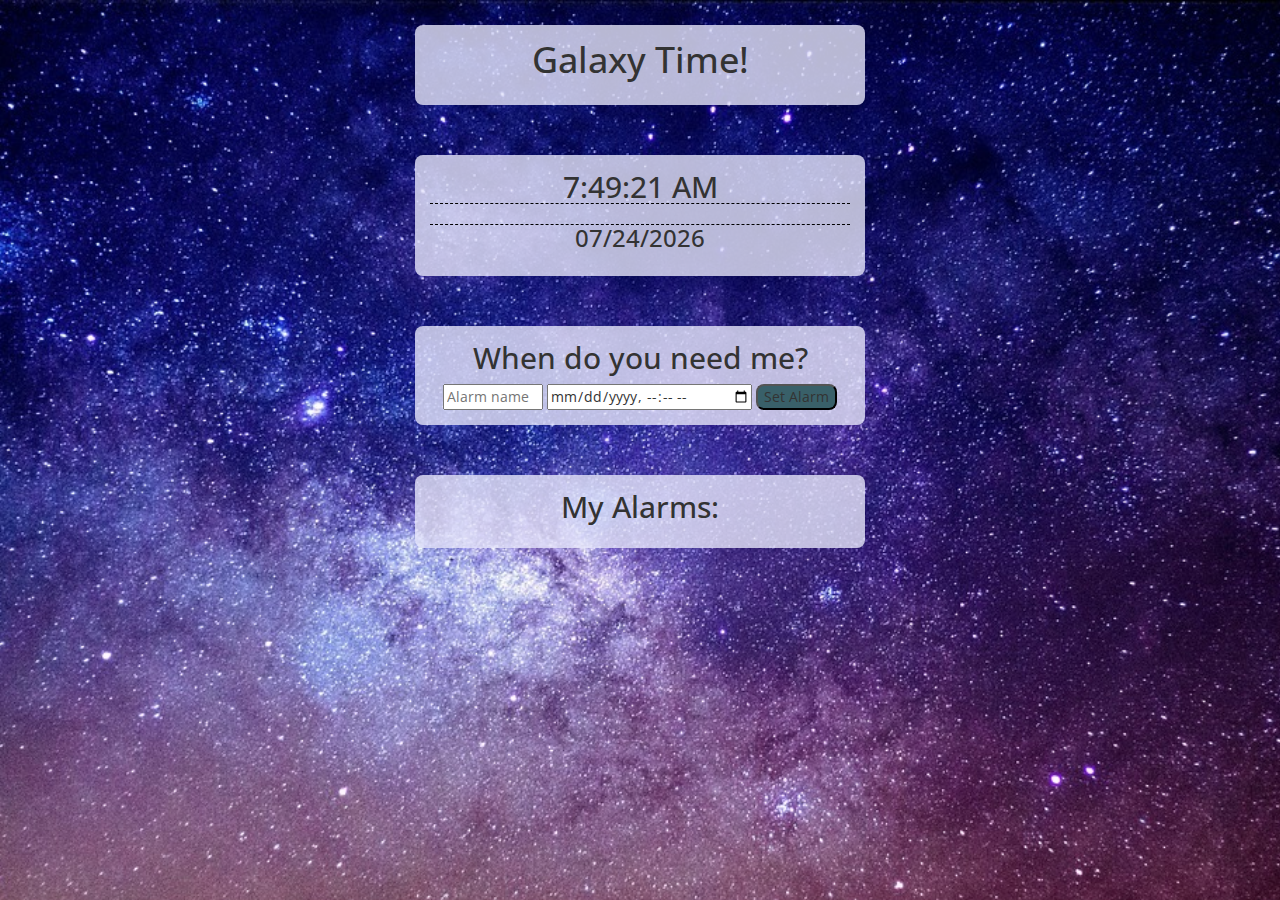
<file: index.html>
<!DOCTYPE html>
<html lang="en">

<head>
    <meta charset="UTF-8">
    <meta name="viewport" content="width=device-width, initial-scale=1.0">
    <meta http-equiv="X-UA-Compatible" content="ie=edge">
    <link rel="stylesheet" href="css/bootstrap.min.css">
    <link rel="stylesheet" href="css/styles.css">
    <title>Galaxy Clock!</title>
</head>

<body>
    <div class="container-fluid">
        <div class="container">
            <div class="row">
                <div class="boxes">
                    <h1>Galaxy Time!</h1>
                </div>
            </div>
            <div class="row">
                <div class="boxes clock">
                    <h2 id="galaxyClock"></h2>
                    <h3 id="date"></h3>
                </div>
            </div>
            <div class="row">
                <div class="alarm_box boxes">
                    <h2>When do you need me?</h2>
                    <input type="text" id="alarmName" placeholder="Alarm name">
                    <input type="datetime-local" id="alarmTime" name="alarmTime">
                    <button id="alarmButton" class="button">
                        Set Alarm
                    </button>
                </div>
            </div>
            <div class="row">
                <div class="boxes">
                    <h2>My Alarms:</h2>
                    <ul id="listedAlarms">

                    </ul>
                </div>
            </div>
            <div id="stop" class="row">
                <div id="alarmBtns" class="alarm_box2">
                    <button id="blinker" class="btn btn-danger btn-lg">Stop Alarm</button>
                </div>
            </div>
        </div>
    </div>



    <!-- SCRIPT LINK -->
    <!-- <script src="js/scripts.js"></script> -->
    <script src="js/clock.js"></script>
</body>

</html>
</file>
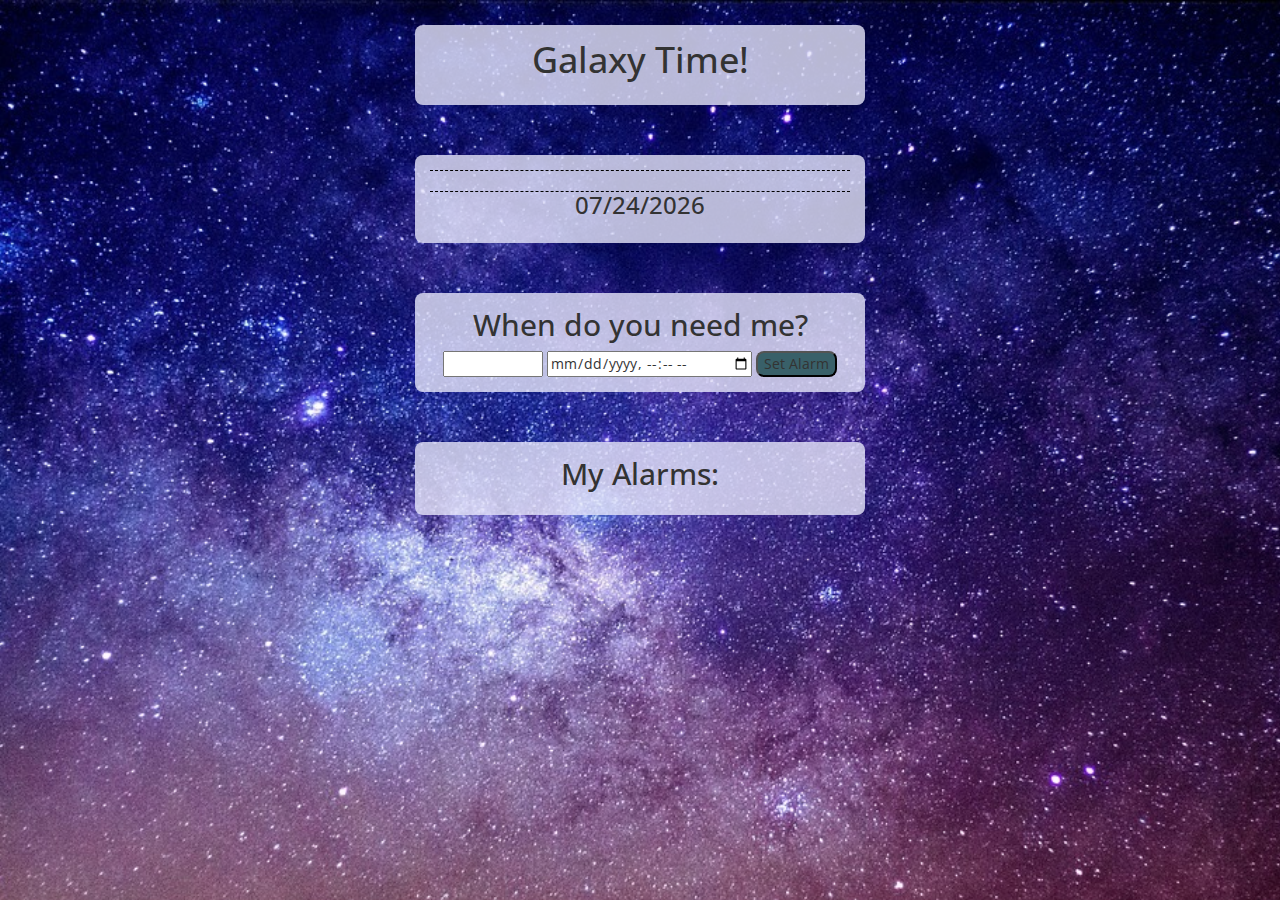
<file: clock.html>
<!DOCTYPE html>
<html lang="en">

<head>
    <meta charset="UTF-8">
    <meta name="viewport" content="width=device-width, initial-scale=1.0">
    <meta http-equiv="X-UA-Compatible" content="ie=edge">
    <link rel="stylesheet" href="css/bootstrap.min.css">
    <link rel="stylesheet" href="css/styles.css">
    <title>Galaxy Clock!</title>
</head>

<body onload="clock()">

    <div class="container-fluid">
        <div class="container">
            <div class="row">
                <div class="boxes">
                    <h1>Galaxy Time!</h1>
                </div>
            </div>
            <div class="row">
                <div class="boxes clock">
                    <h2 id="galaxyClock"></h2>
                    <h3 id="date"></h3>
                </div>
            </div>
            <div class="row">
                <div class="alarm_box boxes">
                    <h2>When do you need me?</h2>
                    <input type="text" id="alarmName">
                    <input type="datetime-local" id="alarmTime" name="alarmTime">
                    <button onClick="makeAlarm();" id="alarmButton" class="button">
                        Set Alarm
                    </button>
                </div>
            </div>
            <div class="row">
                <div class="boxes">
                    <h2>My Alarms:</h2>
                    <ul id="listedAlarms">

                    </ul>
                </div>
            </div>
            <div id="stop" class="row">
                <div id="alarmBtns" class="alarm_box2" style="display:none;">
                    <button id="blinker" onClick="stopAlarm();" class="btn btn-danger btn-lg">Stop Alarm</button>
                </div>
            </div>
        </div>
    </div>



    <!-- SCRIPT LINK -->
    <script src="js/scripts.js"></script>
</body>

</html>
</file>
<file: css/styles.css>
@import url('https://fonts.googleapis.com/css?family=Open+Sans+Condensed:700');

body{
    background-image: url(../img/galaxy-clock.jpg);
    background-repeat: no-repeat;
    background-position: center;
    background-size: cover;
    height: 100vh;
    font-family: 'Open Sans Condensed', sans-serif;
}

.container {
    display: flex;
    flex-direction: column;
    width: 40%;
}

.boxes {
    background-color:rgba(230, 230, 250, 0.8);
    border-radius: 8px;
    margin: 25px;
    text-align: center;
    padding: 15px;
}

.boxes h1,
.boxes h2 {
    margin-top: 0;
}

#galaxyClock{
    border-bottom: thin dashed black;
}

#date{
    border-top: thin dashed black;
}

#alarmName{
    width: 100px;
}

#listedAlarms{
    text-align: left;
}

.cancel-button {
    background-color: red;
    color: white;
    border-radius: 8px;
}

@media only screen and (max-width: 1239px){
    .alarm_box{
        height: 110px;
    }
}
@media only screen and (max-width: 850px){
    .alarm_box{
        height: 155px;
    }
}
@media only screen and (max-width: 660px){
    .alarm_box{
        height: 180px;
        font-size: 15px;
    }
    #alarmTime{
        width: 125px;
    }
}

.alarm_box2 {
    height: 80px;
    text-align: center;
    display: none;
}

.alarm_box2.show {
    display: block;
}

.button {
    background-color:#396069;
    border-radius: 8px;
}
</file>
